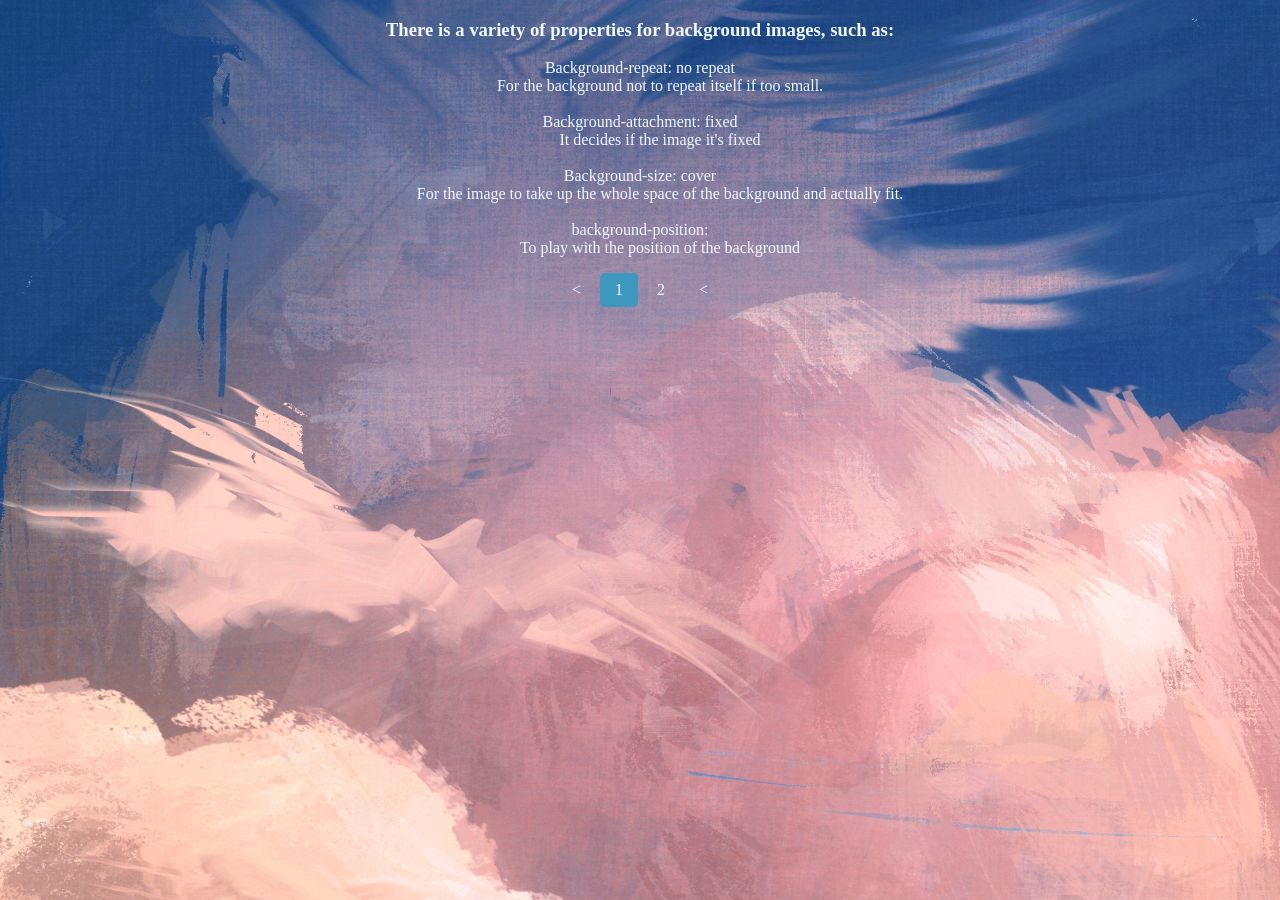
<file: backgroundimage.html>
<!DOCTYPE html>
<html lang="en">
<head>
    <meta charset="UTF-8">
    <meta name="viewport" content="width=device-width, initial-scale=1.0">
    <title>Hello</title>
    <link rel="stylesheet" href="backgroundimage.css">
    <link rel="icon" type:"image/png" href="Recursos/goofball.jpeg">
</head>
<body>
    
<div id="text1"><h3>There is a variety of properties for background images, such as:</h3>
    <dl>
        <dt>Background-repeat: no repeat</dt>
        <dd>For the background not to repeat itself if too small.</dd>
        <br>
        <dt>Background-attachment: fixed</dt>
        <dd>It decides if the image it's fixed</dd>
        <br>
        <dt>Background-size: cover</dt>
        <dd>For the image to take up the whole space of the background and actually fit.</dd>
        <br>
        <dt>background-position: </dt>
        <dd>To play with the position of the background</dd>
    </dl>
</div>

<div class="pagination">
    <a href=""> < </a>
    <a href="backgroundimage.html" class="active">1</a>
    <a href="page2.html">2</a>
    <a href="page2.html"> < </a>
</div>

</body>
</html>
</file>
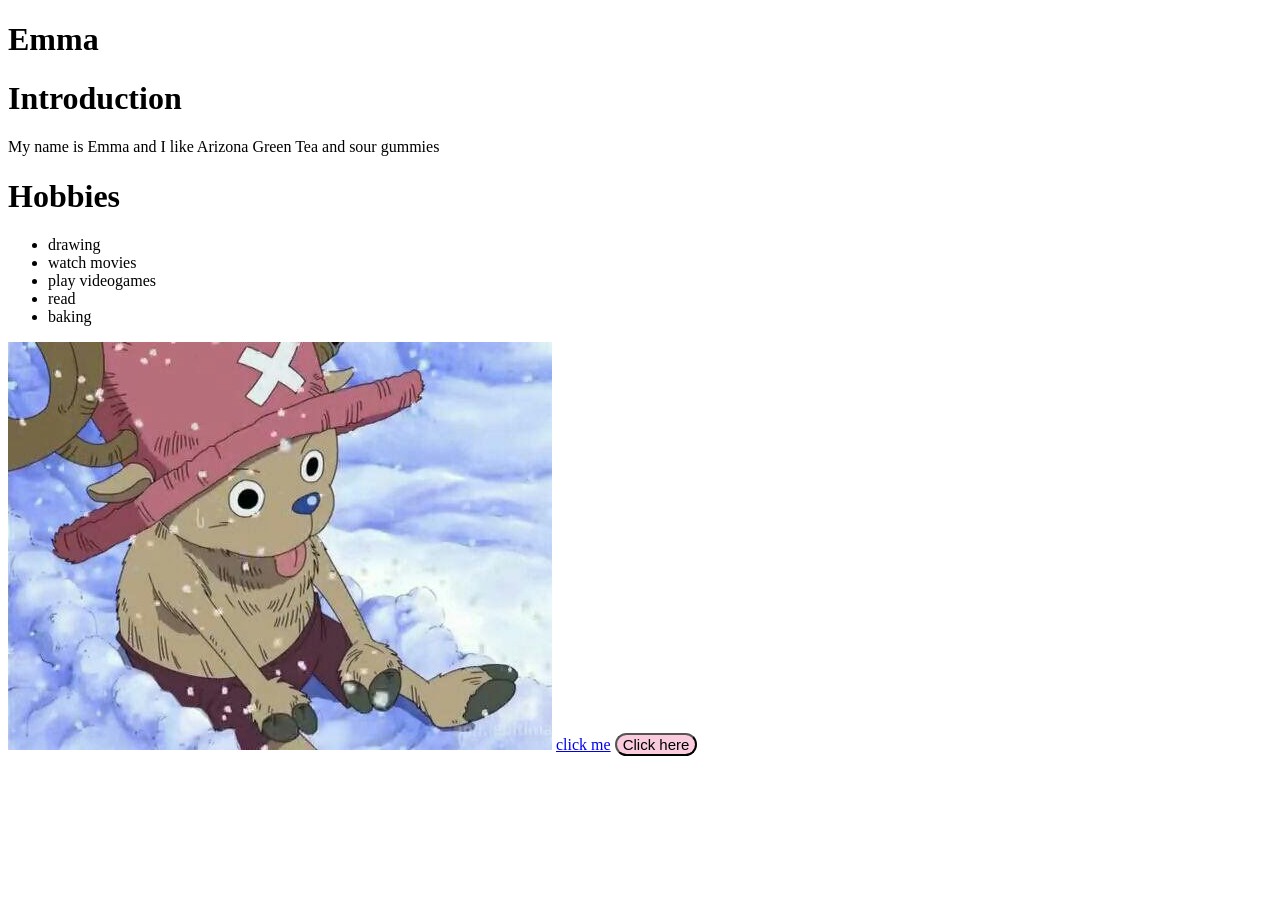
<file: emma.html>
<!DOCTYPE html>
<html lang="en">
<head>
    <meta charset="UTF-8">
    <meta name="viewport" content="width=device-width, initial-scale=1.0">
    <title>emma</title>
</head>
<body>
 <h1>Emma</h6> 
 <h1>Introduction</h6>  
 <p>My name is Emma and I like Arizona Green Tea and sour gummies </p>
 <h1>Hobbies</h6>
 <ul>
<li>drawing</li>
<li>watch movies</li>
<li>play videogames</li>
<li>read</li>
<li>baking</li>
 </li>

 </ul>
<img src="Recursos/chopper.jpg" alt="chopper">
 <a href="https://a24.raviklaassens.com/" target="_blank" title="movies">click me</a>

  <a href="https://a24.raviklaassens.com/" target="_blank" title="A24">
        <button style="font-size:15px; background-color:rgb(250, 203, 221); color:black; border-radius:15px">Click here</button>
        </a>
</body>
</html>
</file>
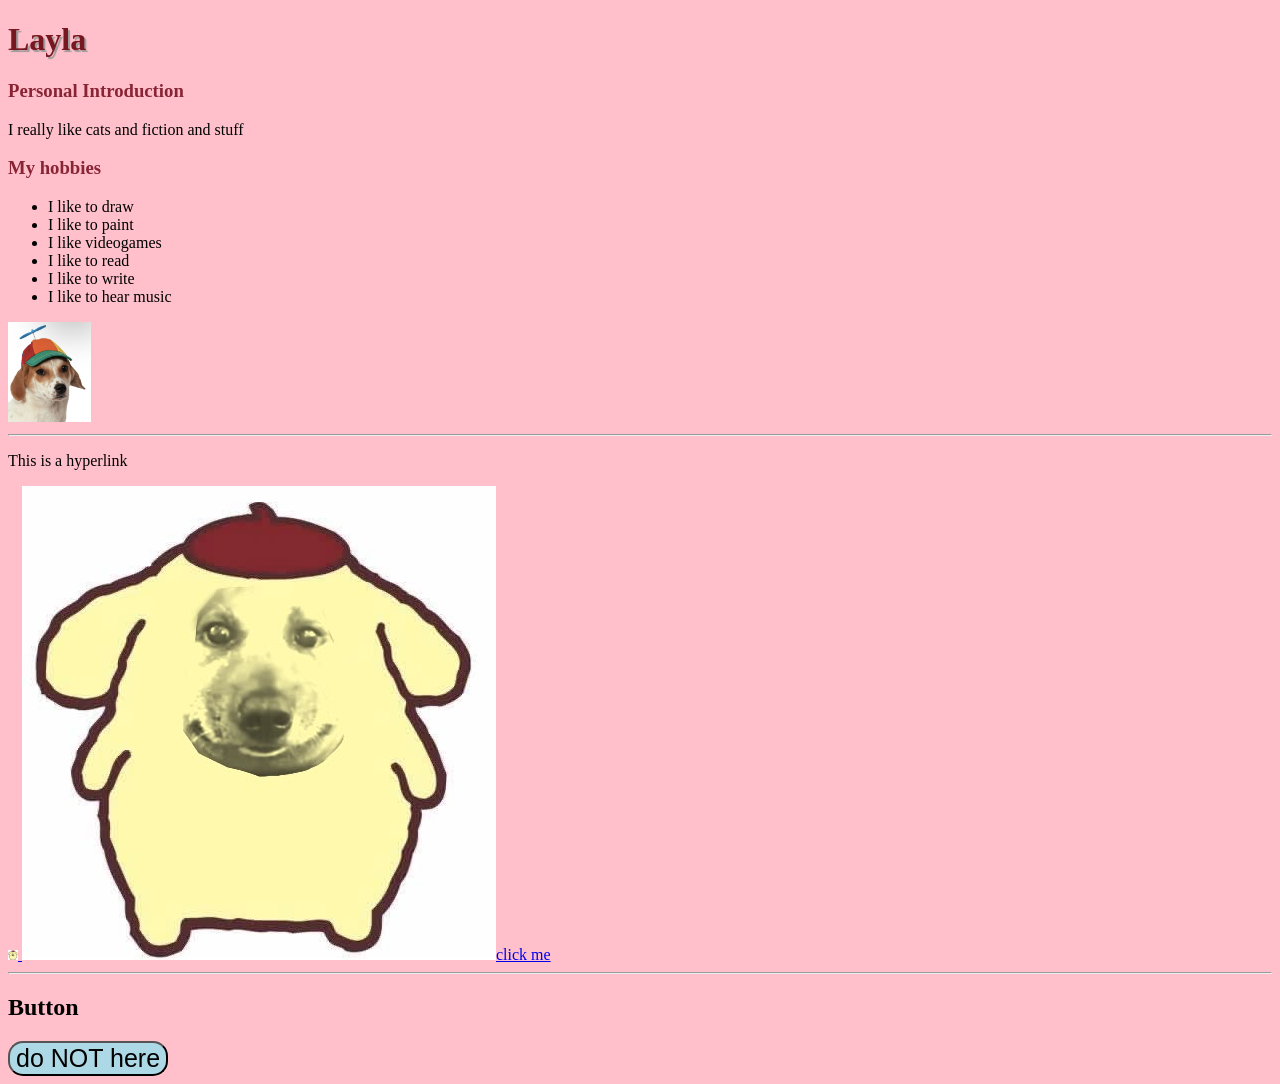
<file: layla.html>
<!DOCTYPE html>
<html lang="en">
<head>
    <link rel="icon" type="image/.png" href="Recursos/icon gato.png">
    <meta charset="UTF-8">
    <meta name="viewport" content="width=device-width, initial-scale=1.0">
    <title>Layla</title>
    <link rel="stylesheet" href="layla.css">


</head>

<body>
    <h1> Layla </h1>
    <p> <h3>Personal Introduction</h3></p>
    <p> I really like cats and fiction and stuff</p>
    
    <h3> My hobbies</h3>
    <ul>
        <li> I like to draw
        <li> I like to paint
        <li> I like videogames
        <li> I like to read
        <li> I like to write
         <li> I like to hear music
    </li>
    </ul>

    <img src="Recursos/goofball.jpeg" height="100px" alt="image of a dog with a hat"> 
<hr>

 <p>This is a hyperlink</p>
    <a href="https://cursoreffects.com/?utm_source=Pinterest&utm_medium=organic" target="blank_">
        <img src="Recursos/pompompurin.jpeg" alt="funny thing" title="funny thing" height="10x"
    </a>
    
    <img src="Recursos/pompompurin.jpeg"
    href="https:/www.youtube.com" target="_blank" title="youtube">click me</a>

    <hr>

<p><h2>Button</h2></p>
        <a href="https://google.com" target="_blank" title="google">
        <button style="font-size:25px; background-color:lightblue; color:black; border-radius:15px">do NOT here</button>
        </a>

</body>
</html>
</file>
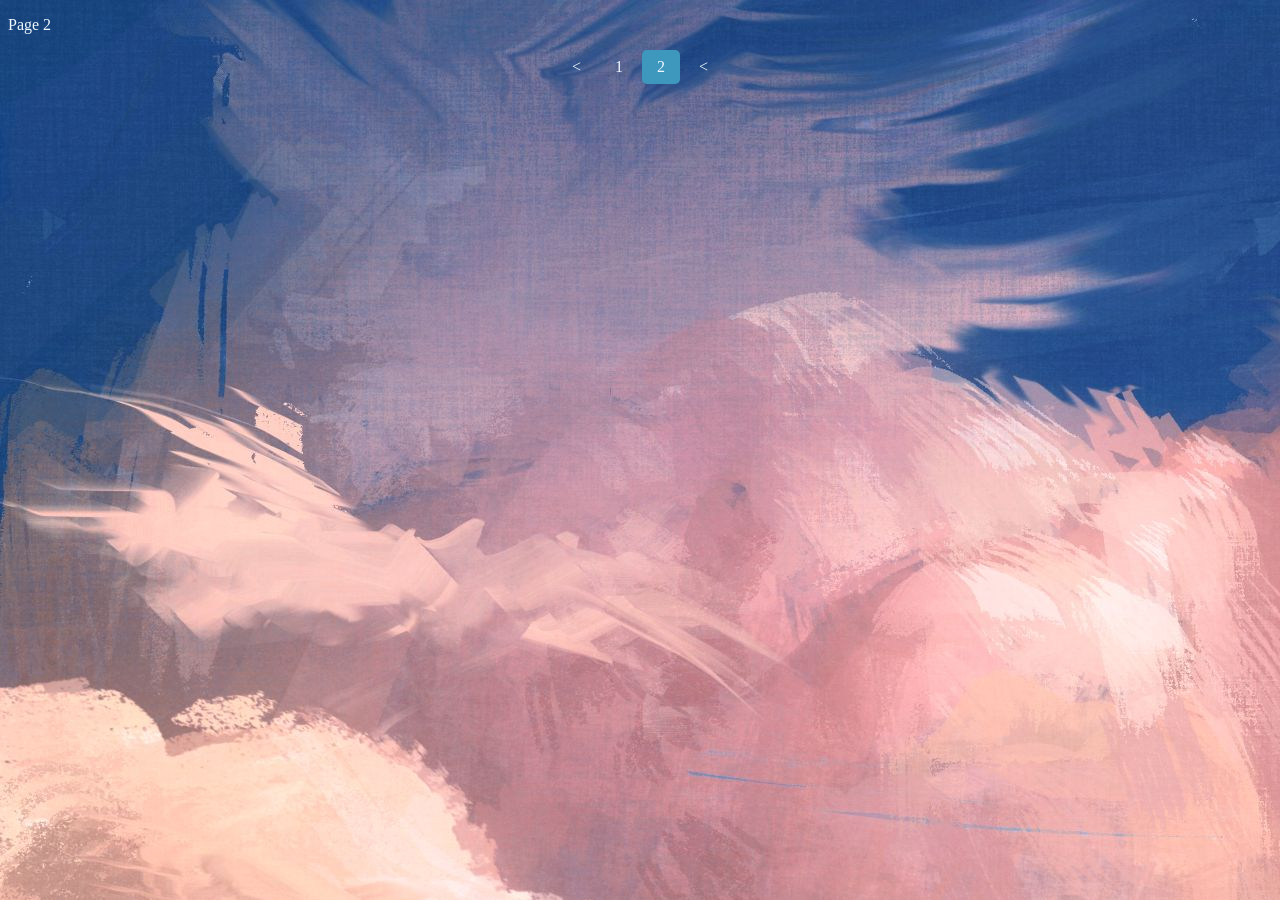
<file: page2.html>
<!DOCTYPE html>
<html lang="en">
<head>
    <meta charset="UTF-8">
    <meta name="viewport" content="width=device-width, initial-scale=1.0">
    <title>page2</title>
    <link rel="stylesheet" href="backgroundimage.css">
    <link rel="icon" type:"image/png" href="Recursos/goofball.jpeg">
</head>
<body>
    <p>Page 2</p>

<div class="pagination">
    <a href="backgroundimage.html"> < </a>
    <a href="backgroundimage.html">1</a>
    <a href="page2.html" class="active">2</a>
    <a href="page2.html"> < </a>
</div>

</body>
</html>
</file>
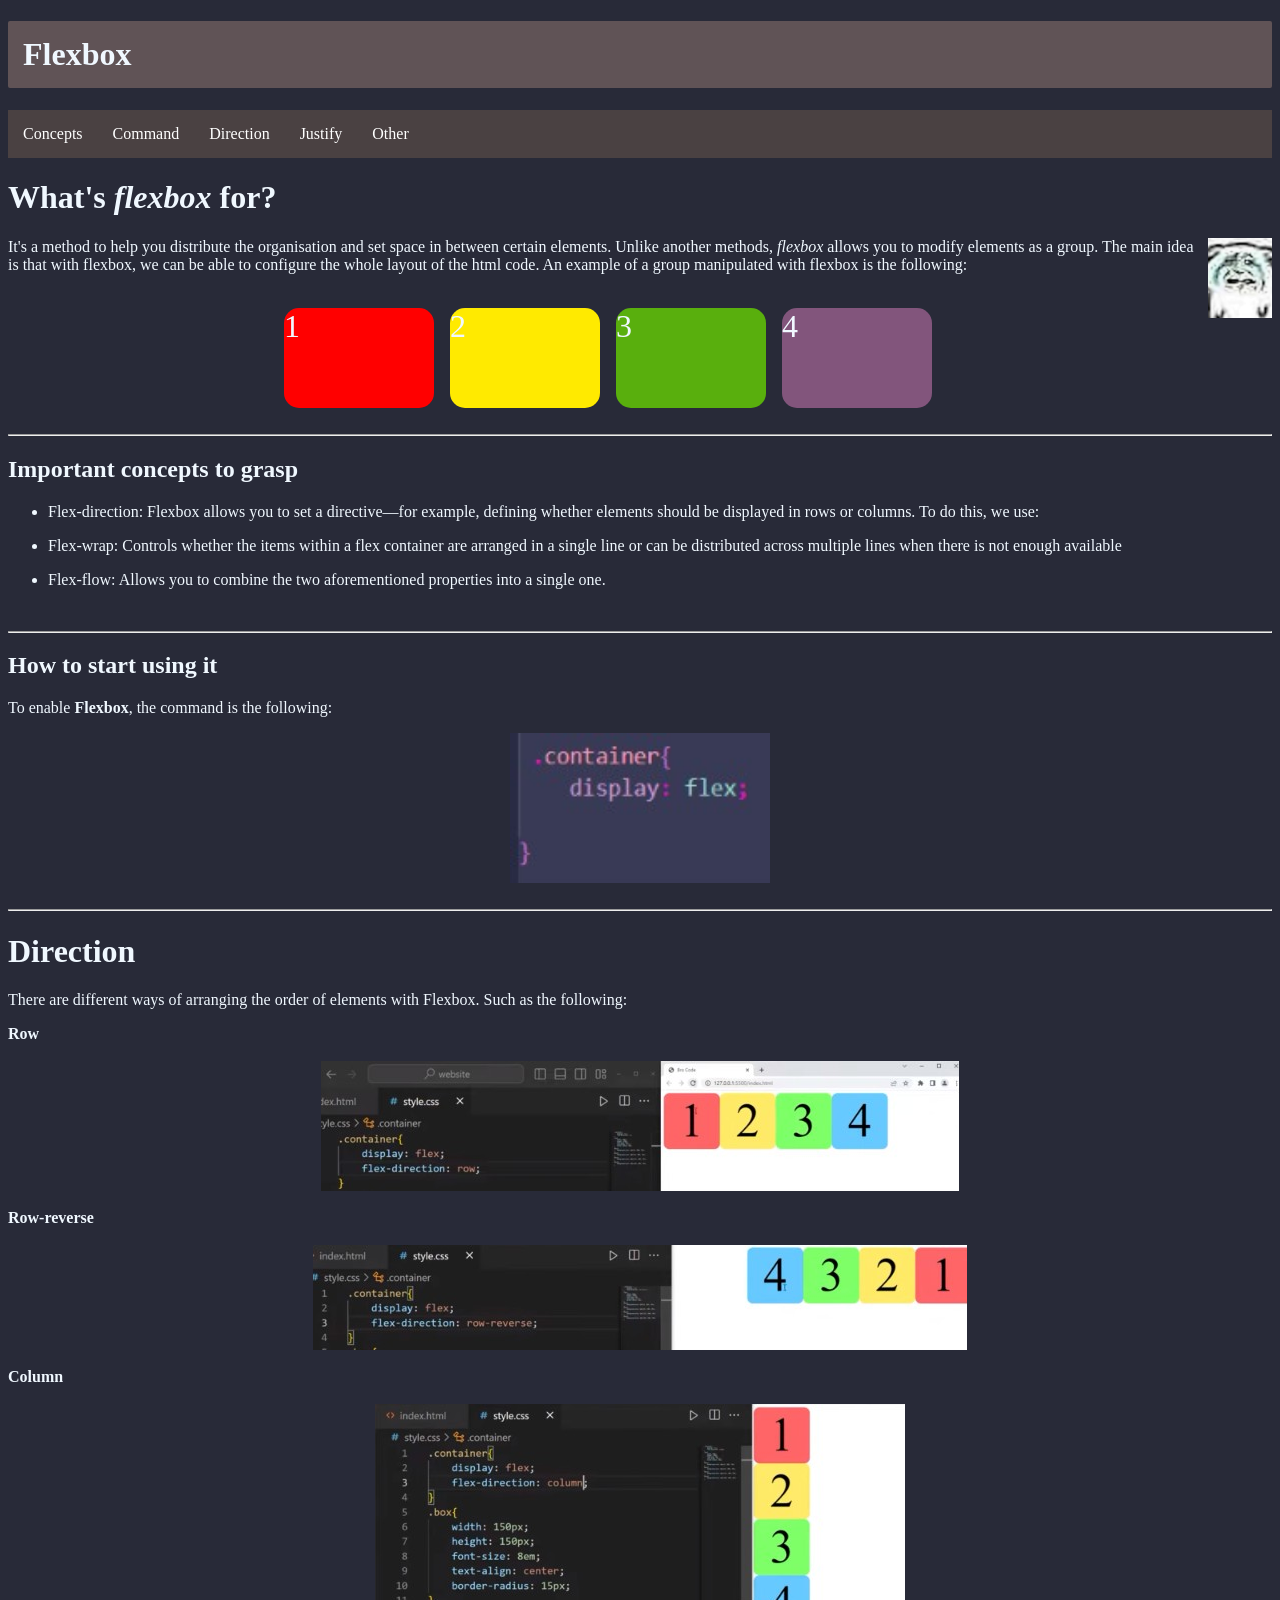
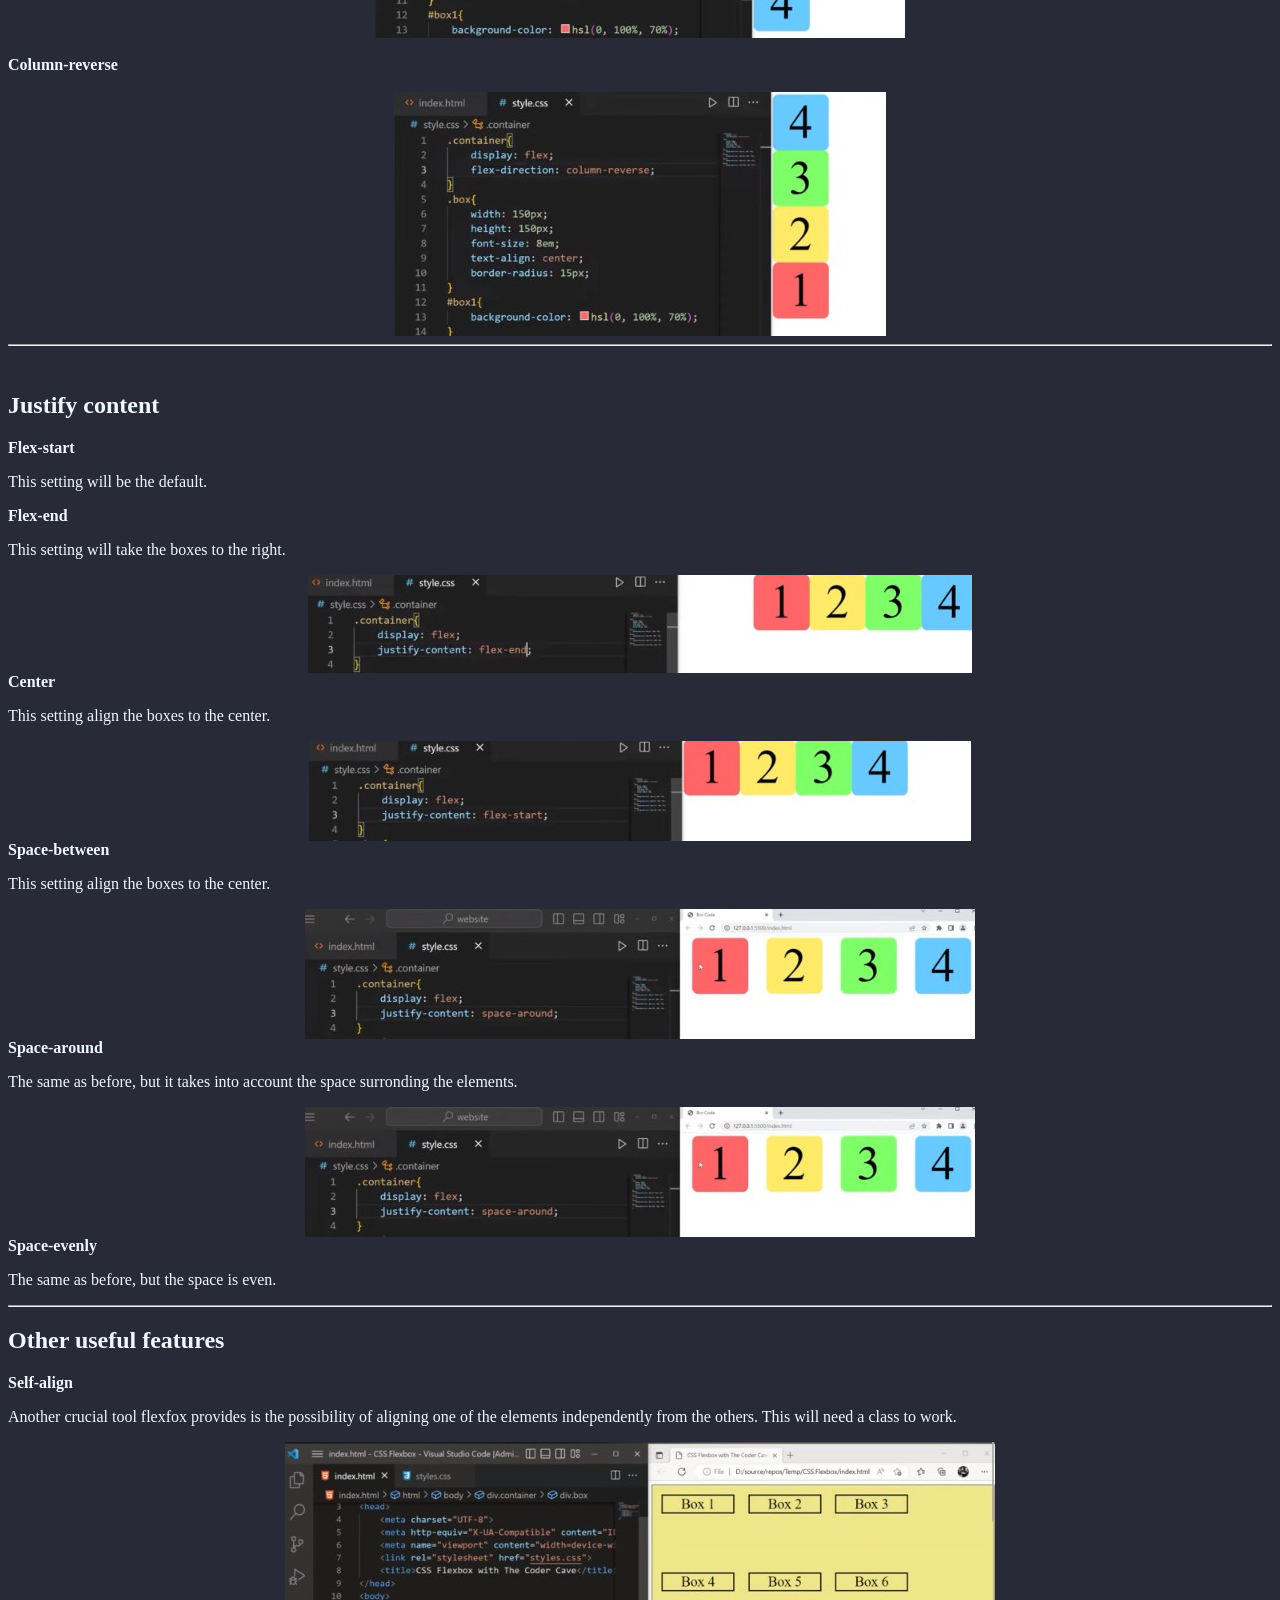
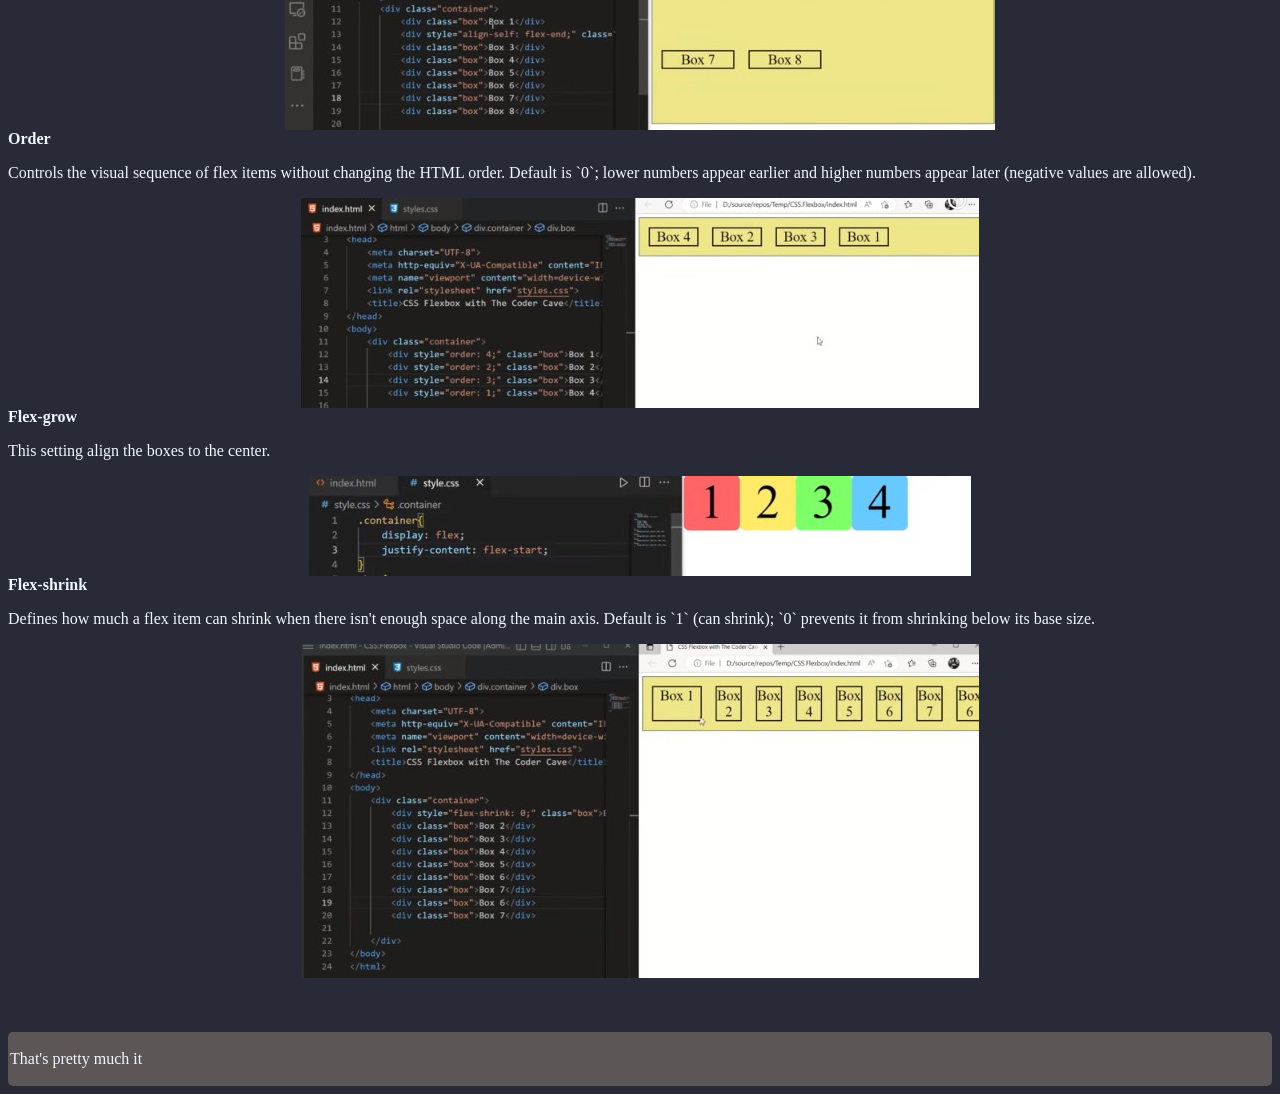
<file: practice2Layla.html>
<!DOCTYPE html>
<html lang="en">
<head>
    <meta charset="UTF-8">
    <meta name="viewport" content="width=device-width, initial-scale=1.0">
    <title>Flexbox</title>
    <link rel="stylesheet" href="practice2Layla.css">
    <link rel="icon" type="image/jpeg" href="Recursos/gato.jpeg">
</head>

<body>
    <h1 id="title">Flexbox</h1>
    <nav class="navbar">
    <ul>
        <li><a href="#concepts">Concepts</a></li>
        <li><a href="#command">Command</a></li>
        <li><a href="#direction">Direction</a></li>
        <li><a href="#justify">Justify</a></li>
        <li><a href="#Other">Other</a></li>
    </ul>
    </nav>


   
    <h1>What's <i>flexbox</i> for?</h1>
    <p>    <div id="img">
<img src="Recursos/panda.jpg" height="80px">
</div>It's a method to help you distribute the organisation and set space in between certain elements. Unlike another methods, <i>flexbox</i> allows you to modify elements as a group. The main idea is that with flexbox, we can be able to configure the whole layout of the html code. An example of a group manipulated with flexbox is the following:</p>
        

 
<br>
    <div class="container">
        <div class="box" id="box1">1</div>
        <div class="box" id="box2">2</div>
        <div class="box" id="box3">3</div>
        <div class="box" id="box4">4</div>
    </div>
    <br>
    <hr>

<section id="concepts">
 <h1>Important concepts to grasp</h1>
    
    <ul>
    <li><p>Flex-direction: Flexbox allows you to set a directive—for example, defining whether elements should be displayed in rows or columns. To do this, we use:</p></li>

    <li><p>Flex-wrap: Controls whether the items within a flex container are arranged in a single line or can be distributed across multiple lines when there is not enough available </p></li>

    <li><p>Flex-flow: Allows you to combine the two aforementioned properties into a single one.</p></li>

    </ul>
    </section>

    <br>
    <hr>
<section id="command">
<h1>How to start using it</h1>
<p>To enable <b>Flexbox</b>, the command is the following:</p>

    <img src="Recursos/screenshot.jpg" height="150px" id="image2">
</section>

<br>
<hr>
<h1>Direction</h1>
<section id="direction">
<p>There are different ways of arranging the order of elements with Flexbox. Such as the following:</p>

<p2><b>Row</b></p2>
<br>
<br>
<img src="Recursos/rowflexbox.jpg">

<br>

<b>Row-reverse</b>
<br>
<br>
<img src="Recursos/rowreverseflexbox.jpg">

<br>

<b>Column</b>
<br>
<br>
<img src="Recursos/columnflexbox.jpg">

<br>


<b>Column-reverse</b>
<br>
<br>
<img src="Recursos/columnreverseflexbox.jpg">
<hr>
<br>
</section>

<section id="justify">
    <h1>Justify content</h1>

    <p2><b>Flex-start</b></p2>
    <p>This setting will be the default.</p>

    <p2><b>Flex-end</b></p2>
    <p>This setting will take the boxes to the right.</p>
    <img src="Recursos/flexendflexbox - copia.jpg">

    <p2><b>Center</b></p2>
    <p>This setting align  the boxes to the center.</p>
    <img src="Recursos/justifybaseflexbox.jpg">

    <p2><b>Space-between</b></p2>
    <p>This setting align  the boxes to the center.</p>
    <img src="Recursos/spacearoundflexbox.jpg">

    <p2><b>Space-around</b></p2>
    <p>The same as before, but it takes into account the space surronding the elements.</p>
    <img src="Recursos/spacearoundflexbox.jpg">

    <p2><b>Space-evenly</b></p2>
    <p>The same as before, but the space is even.</p>

</section>

<hr>

<section id="Other">

    <h1>Other useful features</h1>

    <p2><b>Self-align</b></p2>
    <p>Another crucial tool flexfox provides is the possibility of aligning one of the elements independently from the others. This will need a class to work.</p>
    <img src="Recursos/alignself.jpg">

    <p2><b>Order</b></p2>
    <p>Controls the visual sequence of flex items without changing the HTML order. Default is `0`; lower numbers appear earlier and higher numbers appear later (negative values are allowed).
</p>
    <img src="Recursos/order.jpg">

    <p2><b>Flex-grow</b></p2>
    <p>This setting align  the boxes to the center.</p>
    <img src="Recursos/justifybaseflexbox.jpg">

    <p2><b>Flex-shrink</b></p2>
    <p>Defines how much a flex item can shrink when there isn't enough space along the main axis. Default is `1` (can shrink); `0` prevents it from shrinking below its base size.</p>
    <img src="Recursos/shrink.jpg">
    </section>
<br>
<br>
<br>
</body>

<footer>
    <p>That's pretty much it</p>
</footer>
</html>
</file>
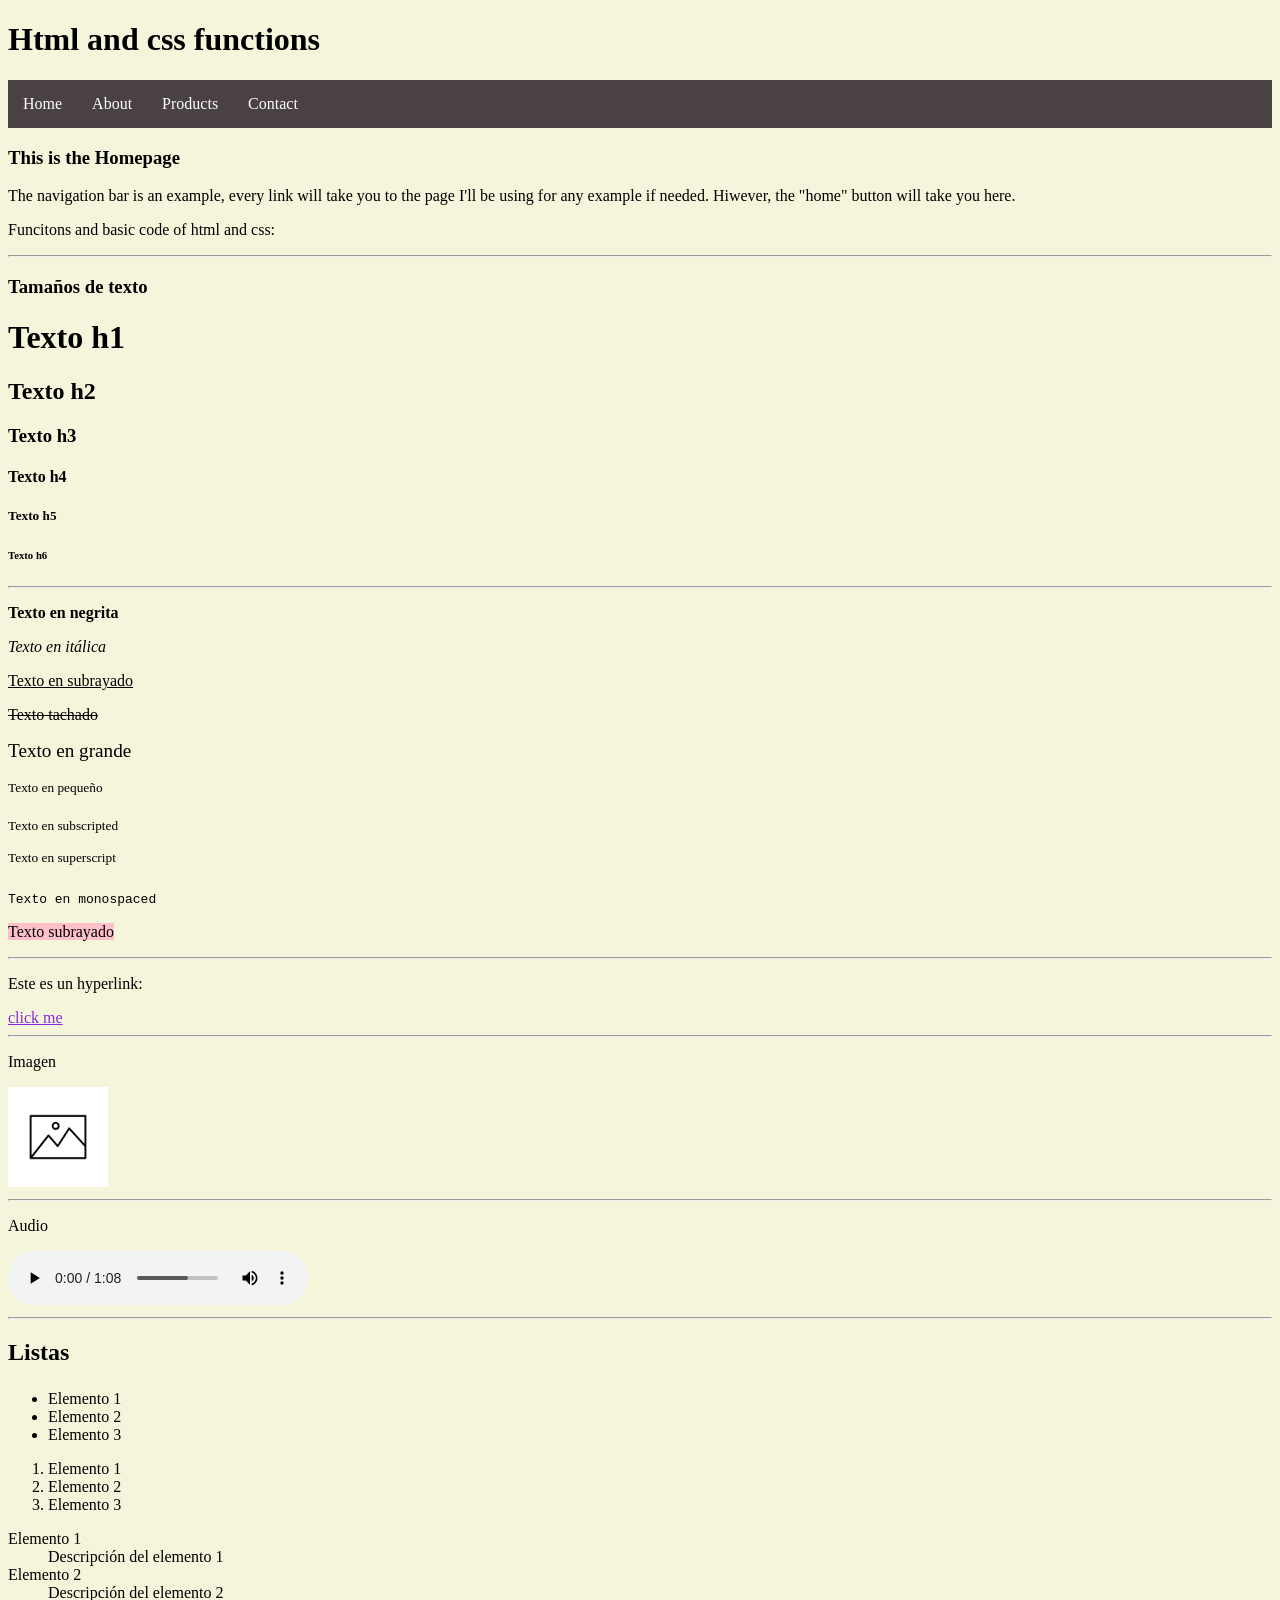
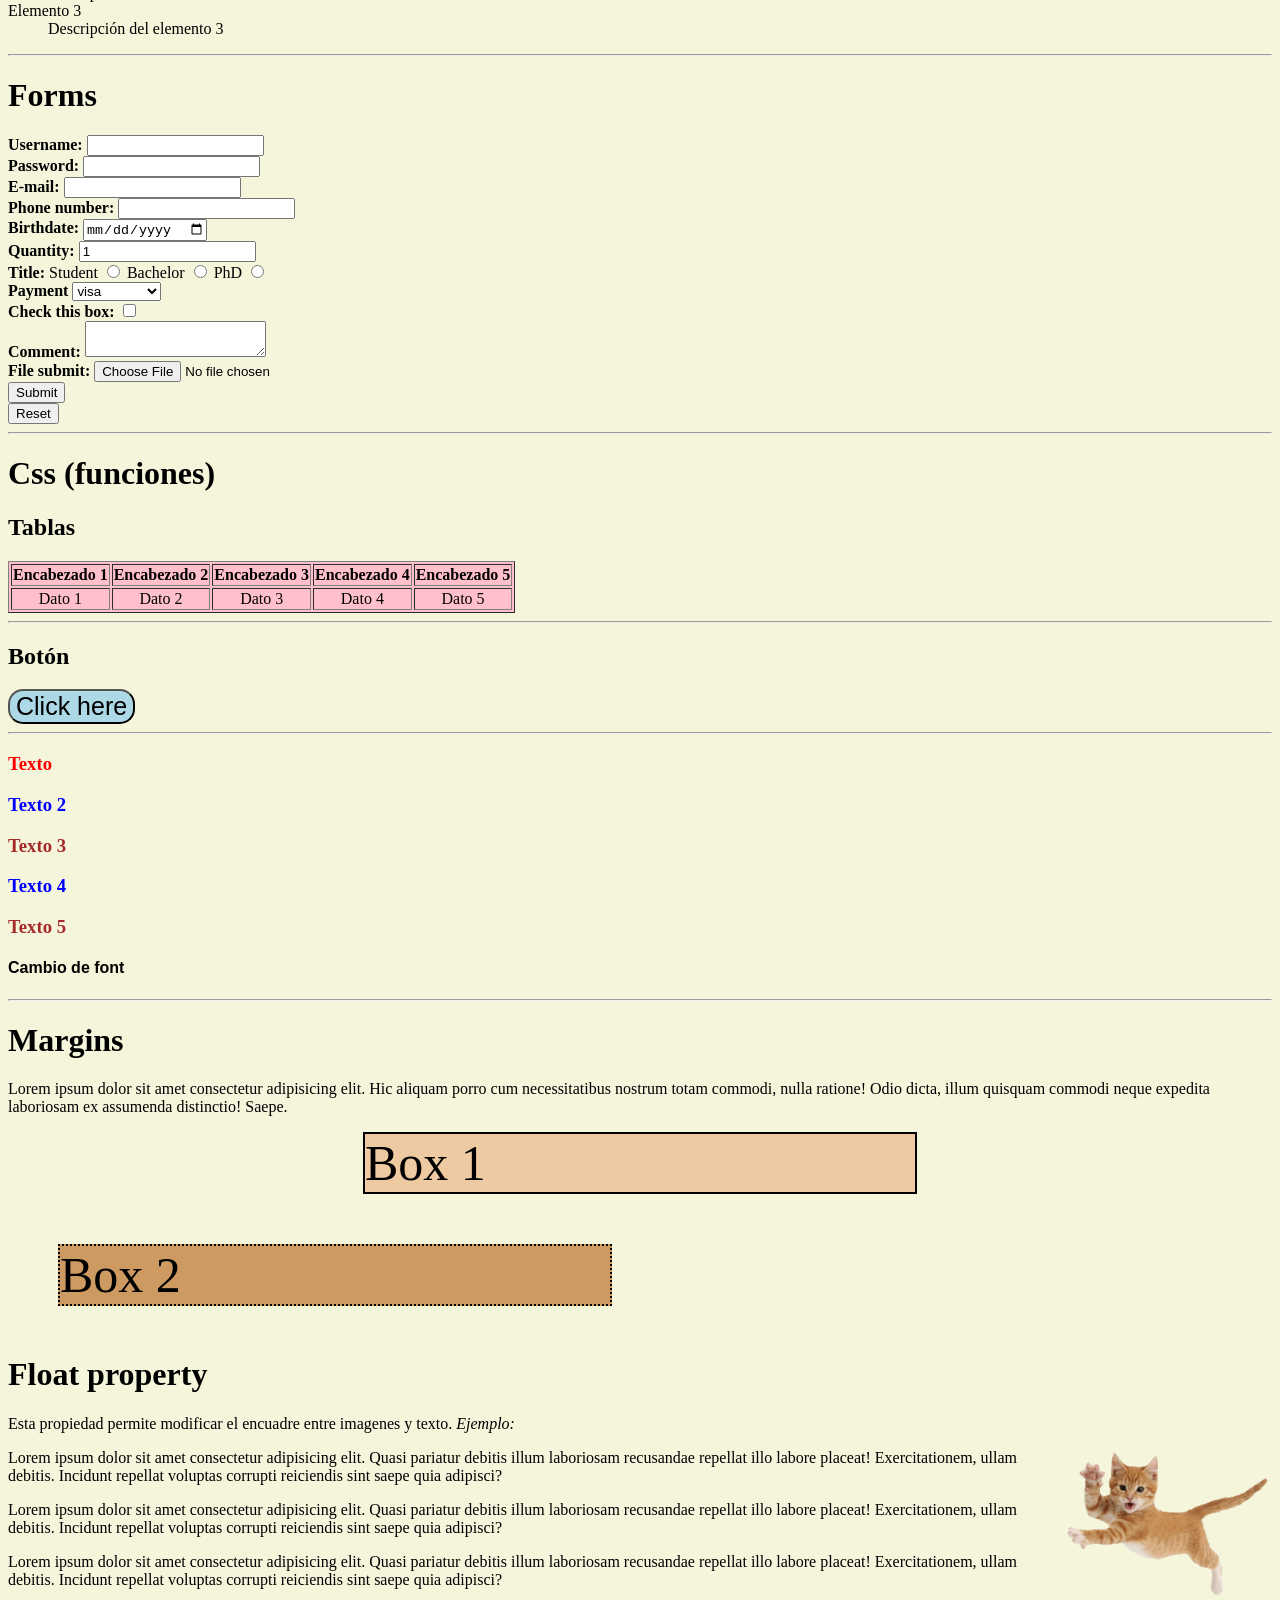
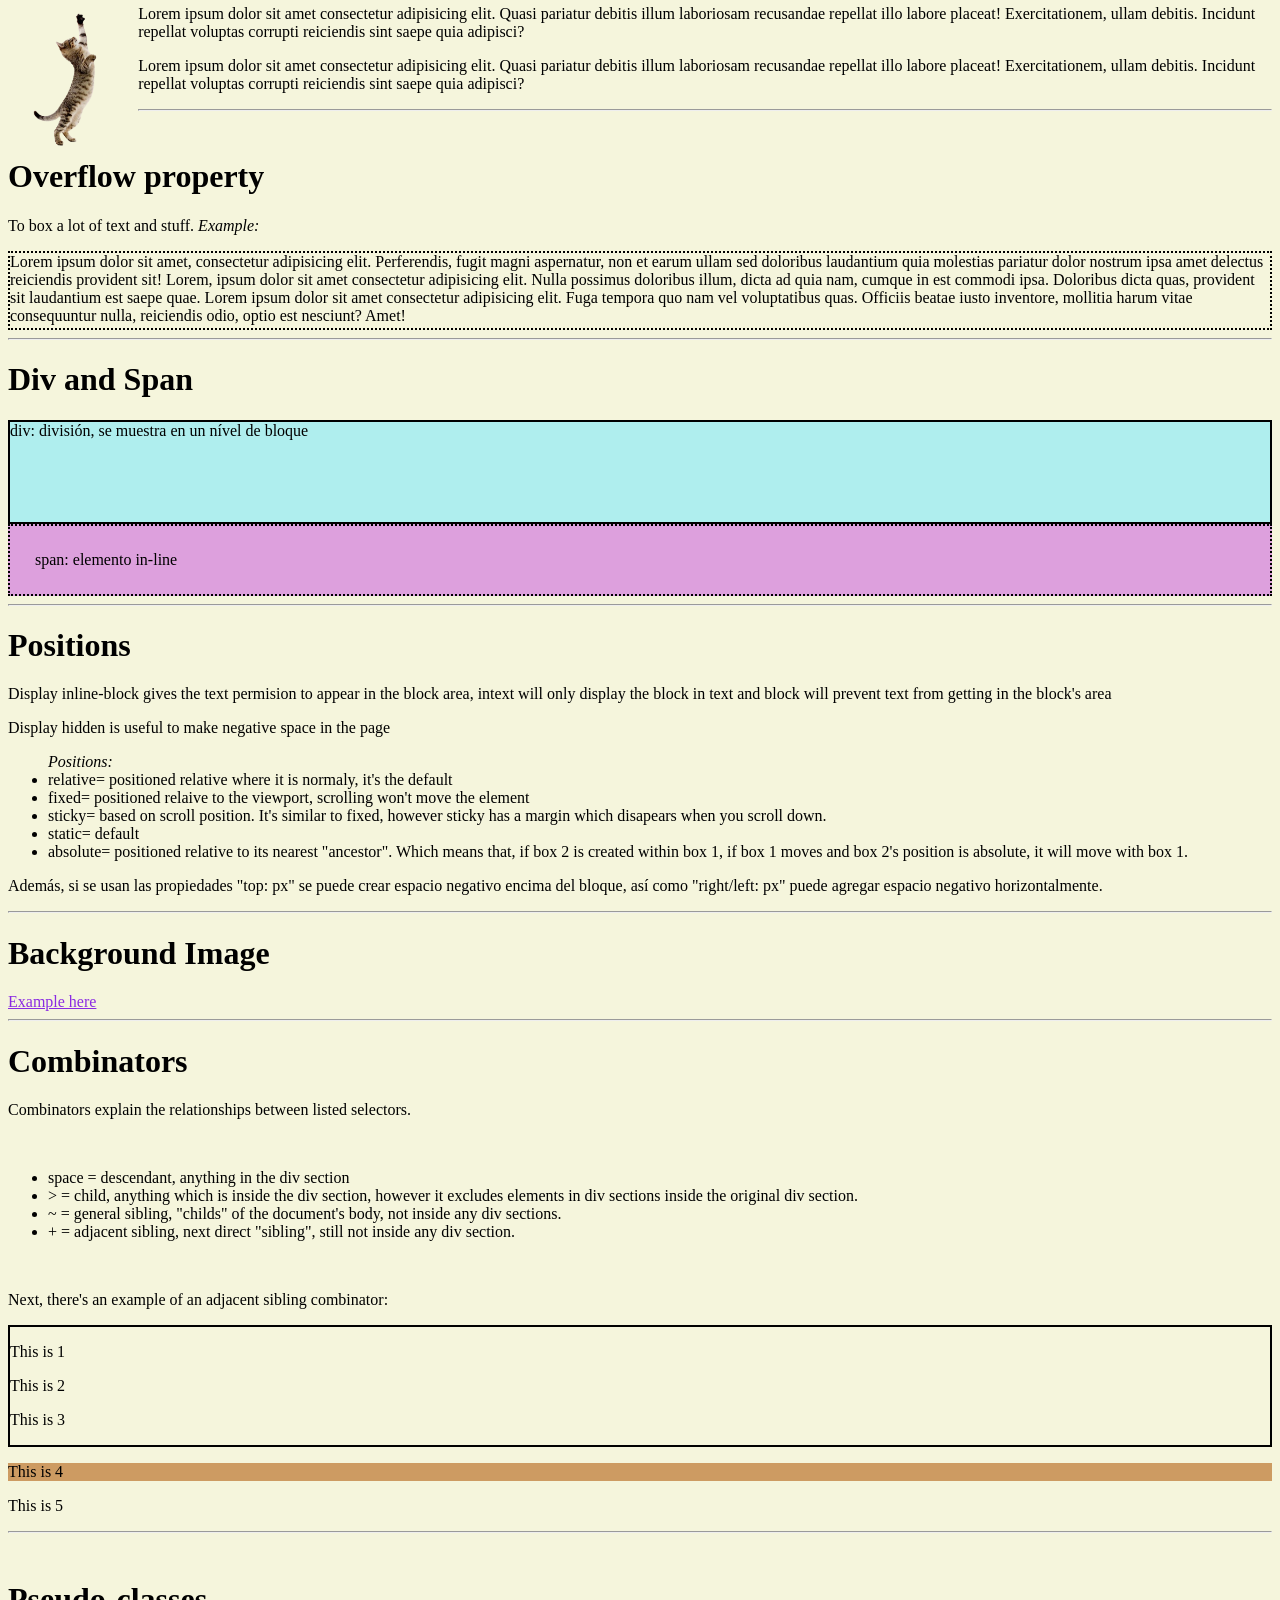
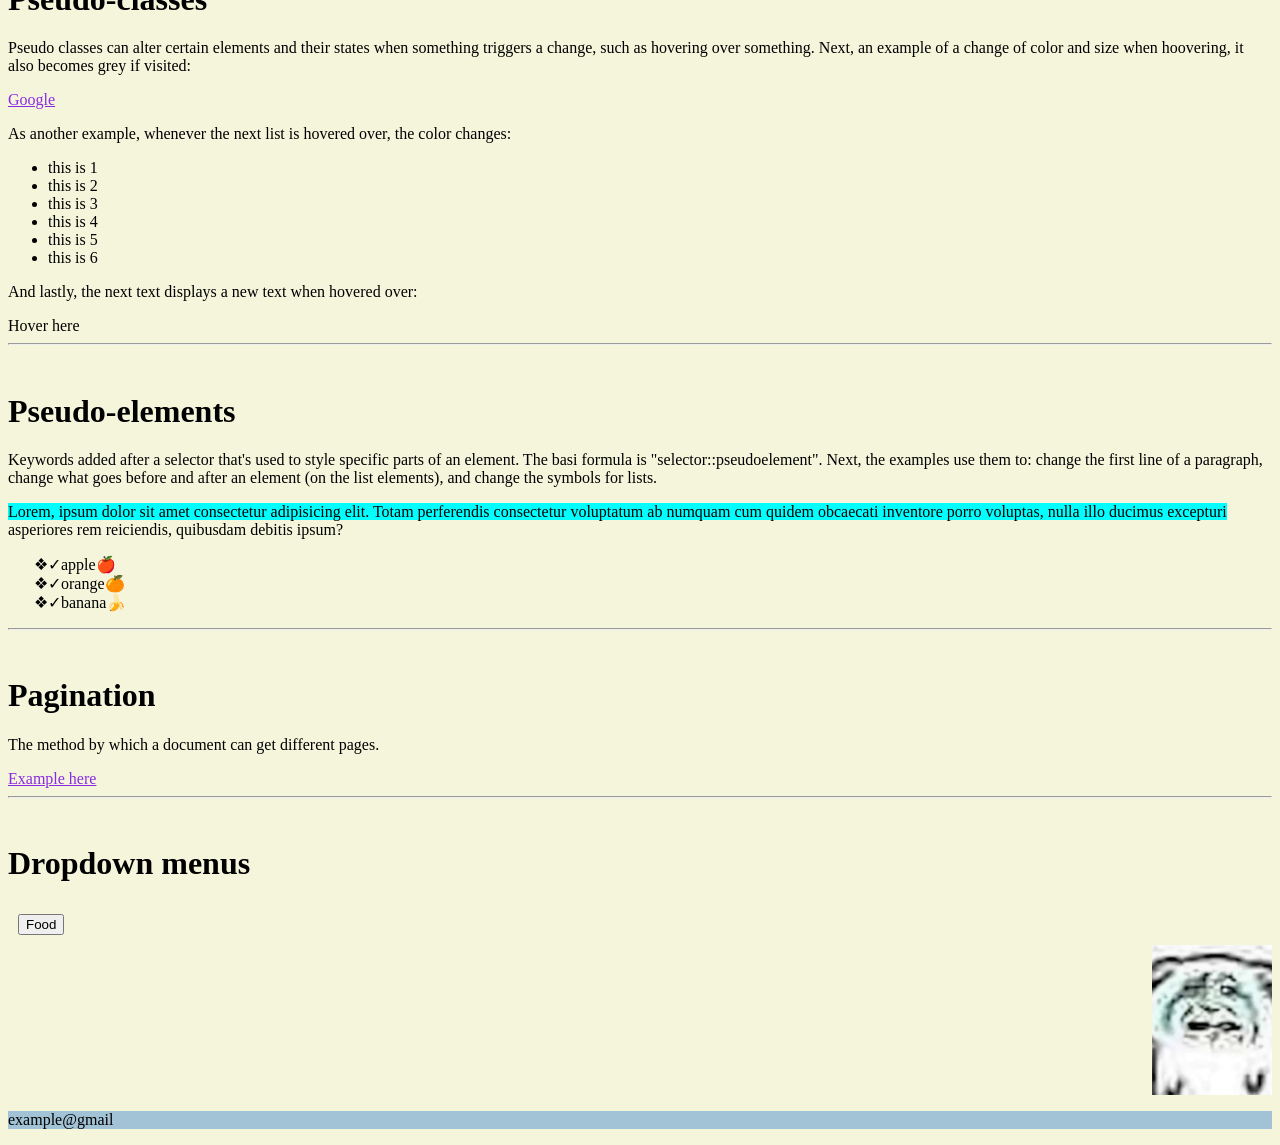
<file: propiedades.html>
<!DOCTYPE html>
<html lang="en">
<head>
    <meta charset="UTF-8">
    <meta name="viewport" content="width=device-width, initial-scale=1.0">
    <link rel="icon" type:"image/png" href="Recursos/icon gato.png">
    <title>Document</title>
    <link rel="stylesheet" href="doc.css">

</head>




<body>
    <h1>Html and css functions</h1>

    <nav class="navbar">
    <ul>
        <li><a href="propiedades.html">Home</a></li>
        <li><a href="backgroundimage.html">About</a></li>
        <li><a href="backgroundimage.html">Products</a></li>
        <li><a href="backgroundimage.html">Contact</a></li>
    </ul>

<main>
    <h3 div="h3">This is the Homepage</h3>
    <p>The navigation bar is an example, every link will take you to the page I'll be using for any example if needed. Hiwever, the "home" button will take you here.</p>
</main>

    </nav>

    <p>Funcitons and basic code of html and css:</p>
<hr>
    <h3>Tamaños de texto</h3>
    <h1>Texto h1</h1>
    <h2>Texto h2</h2>
    <h3>Texto h3</h3>
    <h4>Texto h4</h4>
    <h5>Texto h5</h5>
    <h6>Texto h6</h6>
<hr>
    <p><b>Texto en negrita</b></p>
    <p><i>Texto en itálica</i></p>
    <p><u>Texto en subrayado</u></p>
    <p><s>Texto tachado</s></p>
    <p><big>Texto en grande</big></p>
    <p><small>Texto en pequeño</small></p>
    <p><sub>Texto en subscripted</sub></p>
    <p><sup>Texto en superscript</sup></p>
    <p><tt>Texto en monospaced</tt></p>
    <p><mark style="background-color: pink">Texto subrayado</mark></p>

<hr>
<!--Hyperlinks-->
    <p>Este es un hyperlink:</p>
    <a href="https:/www.youtube.com" target="_blank" title="youtube">click me</a>
<hr>
<!--Imágenes-->
<p> Imagen</p>
    <img src="Recursos/images.png" alt="image icon" height="100px">
<hr>
<p>Audio</p>
    <audio controls>
        <source src="Recursos/AbleSisters.mp3" controls autoplay type="audio/mpeg">
    </audio>
<hr>
    <p><h2>Listas<h2></p>
    <h3></h3><ul>
        <li>Elemento 1</li>
        <li>Elemento 2</li>
        <li>Elemento 3</li>
    </ul>

    <ol>
        <li>Elemento 1</li>
        <li>Elemento 2</li>
        <li>Elemento 3</li>
    </ol>

    <dl>
        <dt>Elemento 1</dt>
        <dd>Descripción del elemento 1</dd>
        <dt>Elemento 2</dt>
        <dd>Descripción del elemento 2</dd>
        <dt>Elemento 3</dt>
        <dd>Descripción del elemento 3</dd>
    </dl>

<hr>
<h1> Forms </h1>
    <form action="ignore" method="POST" enctype="multipart/form-data">

        <label for="username"><b>Username:</b></label>
        <input type="text" id="username"> <br>

        <label for="password"><b>Password:</b></label>
        <input type="password" id="password"><br>

        <label for="email"><b>E-mail:</b></label>
        <input type="email" id="email"><br>

        <label for="phone"><b>Phone number:</b></label>
        <input type="tel" id="phone"><br>

        <label for="bday"><b> Birthdate:</b></label>
        <input type="date" id="bday"><br> 

        <label for="quantity"><b>Quantity:</b></label>
        <input typee="number" id="quantity" min="0" max="99" value="1"><br>
    
        <label for="title:"><b>Title:</b></label>
        <label for="Student">Student</label>
        <input type="radio" id="Student" value="Student" name="title">
        <label for="Bachelor">Bachelor</label>
        <input type="radio" id="Bachelor" value="Bachelor" name="title">
        <label for="PhD">PhD</label>
        <input type="radio" id="PhD" value="PhD" name="title"> <br>

        <label for="payement"><b>Payment</b></label>
        <select>
            <option value="visa">visa</option>
            <option value="mastercard">mastercard</option>
            <option value="giftcard">giftcard</option>
        </select><br>

        <label for="check this box"><b> Check this box:</b></label>
        <input type="checkbox" id="check this box"><br>

        <label for="comment"><b> Comment:</b> </label>
        <textarea id="comment" ></textarea><br>

        <label for="file"><b>File submit:</b> </label>
        <input type="file" id="file" accept="image/png, image/jpeg"<br>

        <br>
        <input type="submit" id="username" required> <br>
        <input type="reset"><br>
        <imput type="submit"></imput>
</form>
<hr>

 <h1>Css (funciones)</h1>
    <p><h2>Tablas</h2></h1></p>

    <table style="background-color:pink" border="1">
        <tr style= align=""center">
            <th>Encabezado 1</th>
            <th>Encabezado 2</th>
            <th>Encabezado 3</th>
            <th>Encabezado 4</th>
            <th>Encabezado 5</th>
        </tr>
        <tr align="center">
            <td>Dato 1</td>
            <td>Dato 2</td>
            <td>Dato 3</td>
            <td>Dato 4</td>
            <td>Dato 5</td>
        </tr>
    </table>

    <hr>

    <p><h2>Botón</h2></p>
        <a href="https://google.com" target="_blank" title="google">
        <button style="font-size:25px; background-color: lightblue; color:black; border-radius:15px">Click here</button>
        </a>

 <hr>

        <h3 id="t1">Texto</h3>
        <h3 class="odd">Texto 2</h3>
        <h3 class="even">Texto 3</h3>
        <h3 class="odd">Texto 4</h3>
        <h3 class="even">Texto 5</h3>
    
<h4 id="tt1">Cambio de font</h4>

<hr>




    <!--Margins = the space around an element-->
    <h1> Margins</h1>
    <p id:"ph1"> Lorem ipsum dolor sit amet consectetur adipisicing elit. Hic aliquam porro cum necessitatibus nostrum totam commodi, nulla ratione! Odio dicta, illum quisquam commodi neque expedita laboriosam ex assumenda distinctio! Saepe.</p>

        <div class="box" id="box1">Box 1</div>
        <div class="box" id="box2">Box 2</div>
    
<h1>Float property</h1>
    <p>Esta propiedad permite modificar el encuadre entre imagenes y texto. <i>Ejemplo: </i></p>

 <!--float=allows other elements to flow around it-->
    <img src="Recursos/gatoparado.png" height="150px" id="image1">

    <p>Lorem ipsum dolor sit amet consectetur adipisicing elit. Quasi pariatur debitis illum laboriosam recusandae repellat illo labore placeat! Exercitationem, ullam debitis. Incidunt repellat voluptas corrupti reiciendis sint saepe quia adipisci?</p>
    <p>Lorem ipsum dolor sit amet consectetur adipisicing elit. Quasi pariatur debitis illum laboriosam recusandae repellat illo labore placeat! Exercitationem, ullam debitis. Incidunt repellat voluptas corrupti reiciendis sint saepe quia adipisci?</p>
    <p>Lorem ipsum dolor sit amet consectetur adipisicing elit. Quasi pariatur debitis illum laboriosam recusandae repellat illo labore placeat! Exercitationem, ullam debitis. Incidunt repellat voluptas corrupti reiciendis sint saepe quia adipisci?</p>    

    <img src="Recursos/gatosalto.png" height="150px" id="image2">

    <p>Lorem ipsum dolor sit amet consectetur adipisicing elit. Quasi pariatur debitis illum laboriosam recusandae repellat illo labore placeat! Exercitationem, ullam debitis. Incidunt repellat voluptas corrupti reiciendis sint saepe quia adipisci?</p>
    <p>Lorem ipsum dolor sit amet consectetur adipisicing elit. Quasi pariatur debitis illum laboriosam recusandae repellat illo labore placeat! Exercitationem, ullam debitis. Incidunt repellat voluptas corrupti reiciendis sint saepe quia adipisci?</p>

<!--Overflow property: property that sets the desired behaviour when the content does not fit in the desired element box. It sets the behaviour of a content when said content doesn't quite fit-->
<!--The fypes of overflow are: 
    visible (doesn't hide text outside margin), hidden (pretty much the same), clip (hides), scroll (adds a scroll bar) and auto (adds the scroll bas only when needed)-->
<hr>
<br>
<h1>Overflow property</h1>
<p>To box a lot of text and stuff. <i>Example:</i></p>
    <div id="ph2"<p>Lorem ipsum dolor sit amet, consectetur adipisicing elit. Perferendis, fugit magni aspernatur, non et earum ullam sed doloribus laudantium quia molestias pariatur dolor nostrum ipsa amet delectus reiciendis provident sit! Lorem, ipsum dolor sit amet consectetur adipisicing elit. Nulla possimus doloribus illum, dicta ad quia nam, cumque in est commodi ipsa. Doloribus dicta quas, provident sit laudantium est saepe quae. Lorem ipsum dolor sit amet consectetur adipisicing elit. Fuga tempora quo nam vel voluptatibus quas. Officiis beatae iusto inventore, mollitia harum vitae consequuntur nulla, reiciendis odio, optio est nesciunt? Amet!</p></div>

<hr>
<h1>Div and Span</h1>
    <div id="div">div: división, se muestra en un nível de bloque</div>
    <span id="span">span: elemento in-line</span>

    <hr>
<h1>Positions</h1>
<p>Display inline-block gives the text permision to appear in the block area, intext will only display the block in text and block will prevent text from getting in the block's area</p>
<p>Display hidden is useful to make negative space in the page </p>

<ul><i> Positions:</i>
    <li>relative= positioned relative where it is normaly, it's the default</li>
    <li>fixed= positioned relaive to the viewport, scrolling won't move the element</li>
    <li>sticky= based on scroll position. It's similar to fixed, however sticky has a margin which disapears when you scroll down.</li>
    <li>static= default</li> 
    <li>absolute= positioned relative to its nearest "ancestor". Which means that, if box 2 is created within box 1, if box 1 moves and box 2's position is absolute, it will move with box 1.</li>
</ul>

<p>Además, si se usan las propiedades "top: px" se puede crear espacio negativo encima del bloque, así como "right/left: px" puede agregar espacio negativo horizontalmente.</p>

<hr>

<h1>Background Image</h1>
<a href="backgroundimage.html" target="blank" title="example">Example here</a>

<hr>
<h1>Combinators</h1>
<p>Combinators explain the relationships between listed selectors.</p>
<br>
<ul>
    <li>space = descendant, anything in the div section</li>
    <li> > = child, anything which is inside the div section, however it excludes elements in div sections inside the original div section.</li>
    <li>  ~ = general sibling, "childs" of the document's body, not inside any div sections.</li>
    <li> + = adjacent sibling, next direct "sibling", still not inside any div section.</li>
</ul>
<br>
<p>Next, there's an example of an adjacent sibling combinator:</p>
<div id="container">
    <p>This is 1</p>
    <p>This is 2</p>
    <div>
        <p>This is 3</p>
    </div>
</div>

<p>This is 4</p> 
<p>This is 5</p>
<hr>
<br>

<h1>Pseudo-classes</h1>
    <p>Pseudo classes can alter certain elements and their states when something triggers a change, such as hovering over something. Next, an example of a change of color and size when hoovering, it also becomes grey if visited:</p>

    <a href="https://google.com" target="_blank" title="google">Google</a>
   

<p>As another example, whenever the next list is hovered over, the color changes:</p>
        <ul>
            <li class="uli">this is 1</li>
            <li class="uli">this is 2</li>
            <li class="uli">this is 3</li>
            <li class="uli">this is 4</li>
            <li class="uli">this is 5</li>
            <li class="uli">this is 6</li>
        </ul>

<p>And lastly, the next text displays a new text when hovered over:</p>

<div id="greetings">Hover here
        <p>Hello</p>
</div>

<hr>
<br>
<h1>Pseudo-elements</h1>
    <p>Keywords added after a selector that's used to style specific parts of an element. The basi formula is "selector::pseudoelement". Next, the examples use them to: change the first line of a paragraph, change what goes before and after an element (on the list elements), and change the symbols for lists.</p>

<p class="pseudo">Lorem, ipsum dolor sit amet consectetur adipisicing elit. Totam perferendis consectetur voluptatum ab numquam cum quidem obcaecati inventore porro voluptas, nulla illo ducimus excepturi asperiores rem reiciendis, quibusdam debitis ipsum?</p>

    <ul id="fruit">
        <li id="apple">apple</li>
        <li id="orange">orange</li>
        <li id="banana">banana</li>
    </ul>

<hr>
<br>
<h1>Pagination</h1>
    <p>The method by which a document can get different pages.</p>
    <a href="backgroundimage.html" target="_blank">Example here</a>
<hr>
<br>

    <h1>Dropdown menus</h1>

    <div class="dropdown">
        <button>Food</button>
        <div class="content">
            <a href="">Apple</a>
            <a href="">Orange</a>
            <a href="">Banana</a>
        </div>
    </div>

<img id="panda" src="Recursos/panda.jpg" height="150px" >



<footer style="background-color: #a1c3d5">
    <p>example@gmail</p>



</footer>
        
</html>
</file>
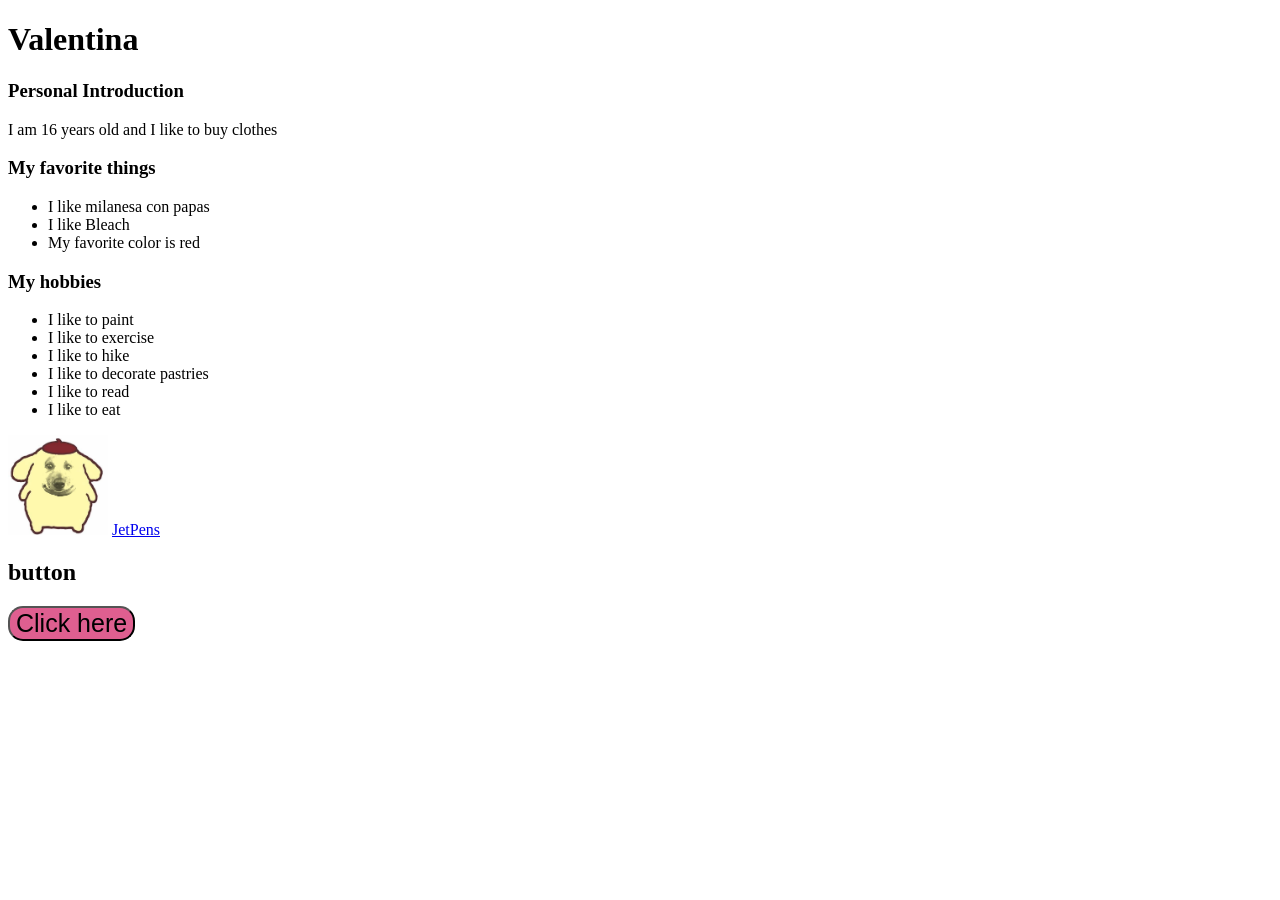
<file: Valentina.html>
<!DOCTYPE html>
<html lang="en">
<head>
    <meta charset="UTF-8">
    <meta name="viewport" content="width=device-width, initial-scale=1.0">
    <title>Valentina</title>
</head>
<body>
    <h1> Valentina </h1>
    <p> <h3>Personal Introduction</h3></p>
    <p> I am 16 years old and I like to buy clothes</p>
    
    <h3> My favorite things   </h1>
    <ul>
        <li> I like milanesa con papas</li>
        <li> I like Bleach
        <li> My favorite color is red </li>

    
        </li>
    </ul>
    </h3>
    <h3> My hobbies</h1>
    <ul>
        <li> I like to paint
        <li> I like to exercise
        <li> I like to hike
        <li> I like to decorate pastries
        <li> I like to read
         <li> I like to eat
    </li>
    </ul>
   
<img src="Recursos/pompompurin.jpeg" height="100px">
<a href="https://www.jetpens.com">JetPens</a>
<p><h2>button</h2></p>
        <a href="https://google.com" target="_blank" title="google">
        <button style="font-size:25px; background-color:rgb(223, 95, 144); color:black; border-radius:15px">Click here</button>
        </a>
</body>
</html>
</file>
<file: backgroundimage.css>
body {
    color: aliceblue;
    background-image: url(Recursos/bckgrndimg.jpg);
    background-size: 
    
}

#text1 {
    text-align: center;

}

.pagination{
    text-align: center;
}

.pagination a{
    color:aliceblue;
    text-decoration: none;
    padding: 8px 15px;
    display: inline-block;
}

.pagination a.active{
    background-color: rgb(62, 152, 190);
    border-radius: 5px;
}

.pagination a:hover:not(.active){
    background-color: rgb(180, 184, 195);
    border-radius: 5px;
}
</file>
<file: layla.css>
body {
    background-color: pink;
}

h1 {
    color: rgb(119, 24, 32);
    text-shadow: 2px 2px 1px rgb(155, 153, 153);
}

h3 {
    color: rgb(137, 36, 53);
}
</file>
<file: practice2Layla.css>
body{
    background-color: rgb(40, 42, 56);
    color: aliceblue;
}

.container{
    display: flex;
    justify-content: center;
    align-content: flex-start;
    column-gap: 1em;


}

.box{
    width: 150px;
    height: 100px;
    font-size: 2em;
    border-radius: 15px;
}

#box1{
    background-color:red;

}

#box2{
    background-color:rgb(255, 234, 0);

}

#box3{
    background-color:rgb(89, 175, 13);

}

#box4{
    background-color:rgb(130, 85, 124);

}

html {
    scroll-behavior: smooth;

}

.navbar ul{
    list-style-type: none;
    background-color: rgb(74, 65, 66);
    padding: 0px;
    margin: 0px;
    overflow: hidden;
}

.navbar a{
    color: white;
    text-decoration: none;
    padding: 15px;
    display: block;
    text-align: center;
    border-radius: 5px;
}

.navbar a:hover{
    background-color: rgb(92, 86, 87);
}

.navbar li{
    float: left;

}

footer{
    padding:2px;
    background-color: rgb(92, 86, 87);
    color:aliceblue;
    border-radius: 5px;
}

img {
    display: block;
    margin-left: auto;
    margin-right: auto;
}


#title{
    background-color: rgb(96, 83, 86);
    padding:15px;
    border-radius: 2px;
    color:aliceblue;

}

#img{
    float: right;
}
</file>
<file: doc.css>
@font-face {
    font-family:"Nunito";
    src: url ("fonts/Nunito.ttf") format("truetype");
}

body {
    
    background-color: beige;
}

#t1 {
    color: red;
    
}

.odd {
    color: blue;

}

.even {
    color: brown;

}

#tt1 {
    font-family: "Nunito", Arial, sans-serif;

}

#ph1{
    margin: 10px
}

.box{
   
    font-size: 50px;
    width: 550px;
    margin: 50px; 

}
#box1{
    background-color:rgb(237, 202, 161);
    border: 2px solid;
    margin: auto;
    
}
#box2{
    background-color:rgb(205, 155, 98);
     border: 2px dotted;
     margin: left;
}

#image2{
    float:left;
    margin-right: 10px;
  }

#image1{
    float: right;
    margin-left: 10px;

}

#ph2{
    border: 2px dotted;
    height: 75px;
    overflow: auto;
}

#div{
    border: 2px solid;
    background-color: paleturquoise;
    height:100px;
    display: block;
}

#span{
    border: 2px dotted;
    background-color:plum;
    display: block;
    padding: 25px;
    box-align:center;

}

#container{
    border: 2px solid;

}

#container + p{
    background-color:rgb(205, 155, 98);
}

a:hover {
    color:aquamarine;
    font-size: 1.1em;

}

a:link{
    color:blueviolet;
}

a:visited{
    color: grey;
}
 
.uli:hover{
    background-color:rgb(215, 173, 255);
}

#greetings p{
    background-color: rgb(158, 158, 255);
    padding: 10px;
    display: none;
}

#greetings:hover p{
    display: block;
}

.pseudo::first-line{
    background-color: aqua;
}

#fruit li::before{
    content: "✓";
}

#apple::after{
    content: "🍎";
}

#orange::after{
    content: "🍊";
}

#banana::after{
    content: "🍌";
}


#fruit li::marker{
    content: "❖";
}

.dropdown{
    color: white;
    padding: 10px 10px;
    border: none;
    cursor: pointer;
}

.dropdown a{
    display: block;
    color: black;
    text-decoration: none;
    padding: 10px 15px;

}

.dropdown .content{
    display: none;
    background-color: rgb(233, 233, 233);
    position: absolute;
    min-width: 100px;
    box-shadow: 2px 2px 5px  rgb(0, 0%, 0%, 0.8);
}

.dropdown:hover .content{
    display: block;
}

.dropdown a:hover{
    background-color:rgb(137, 137, 137);
}

.dropdown{
    display: inline-block;
}

#panda{
    display: block;
    margin-left: auto;
    margin-right: 0;
}

#h3{
    text-align: center;
}
.navbar ul{
    list-style-type: none;
    background-color: rgb(74, 65, 66);
    padding: 0px;
    margin: 0px;
    overflow: hidden;
}

.navbar a{
    color: white;
    text-decoration: none;
    padding: 15px;
    display: block;
    text-align: center;
}

.navbar a:hover{
    background-color: rgb(92, 86, 87);
}

.navbar li{
    float: left;

}
</file>
